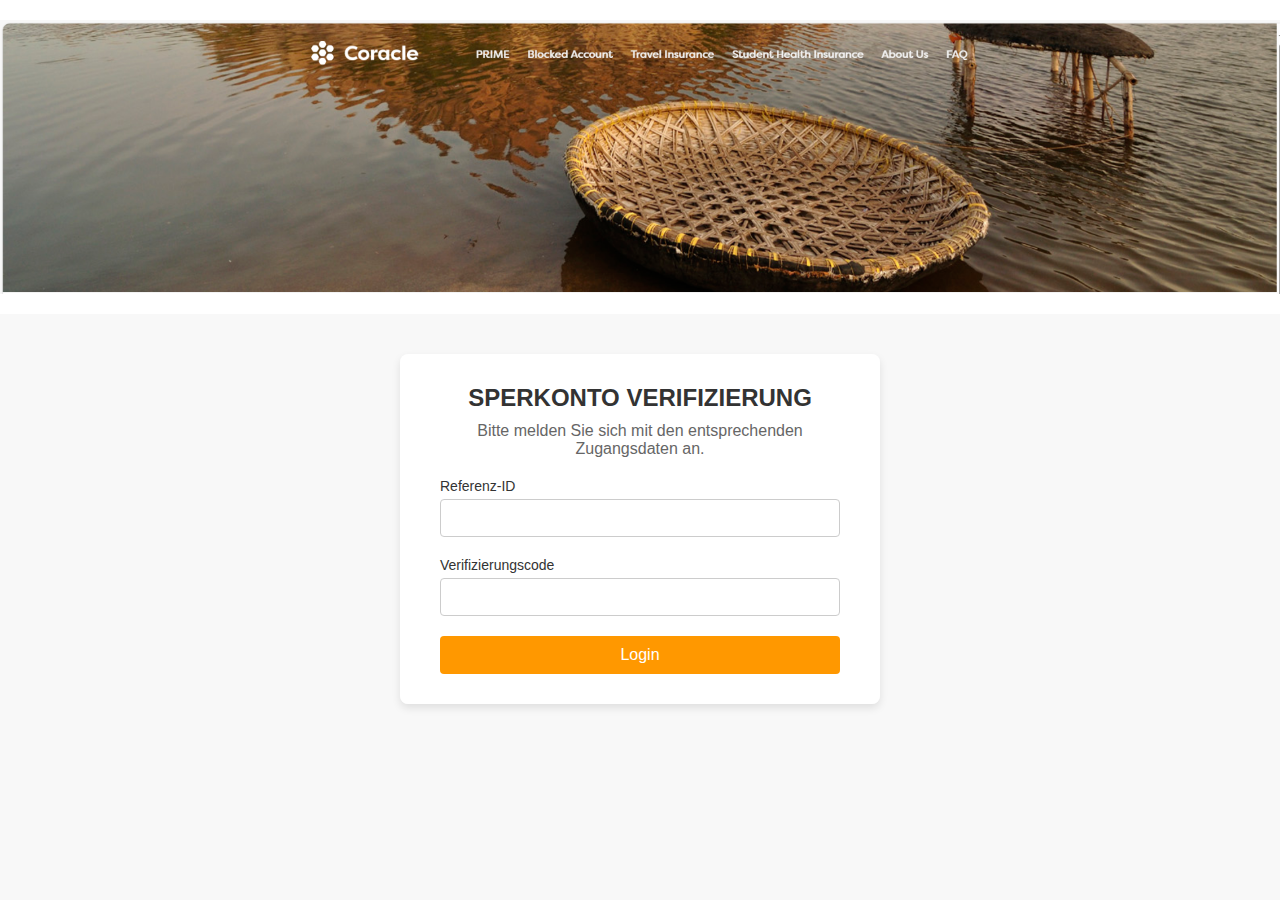
<file: index.html>
<!DOCTYPE html>
<html lang="en">
<head>
    <meta charset="UTF-8">
    <meta http-equiv="X-UA-Compatible" content="IE=edge">
    <meta name="viewport" content="width=device-width, initial-scale=1.0">
    <title>登录页面</title>
    <link rel="stylesheet" href="login.css">
</head>
<body>
    <!-- 添加顶部图片 -->
<div class="header-image">
    <a href="https://www.coracle.de/" target="_blank">
        <img src="header.png" alt="Header Image">
    </a>
</div>

    <!-- 表单部分 -->
    <div class="form-container">
        <form id="loginForm">
            <h2>SPERKONTO VERIFIZIERUNG</h2>
            <p>Bitte melden Sie sich mit den entsprechenden Zugangsdaten an.</p>
            <div class="input-box">
                <label for="email">Referenz-ID</label>
                <input type="text" id="email" required>
            </div>
            <div class="input-box">
                <label for="password">Verifizierungscode</label>
                <input type="password" id="password" required>
            </div>
            <button type="submit">Login</button>
        </form>
    </div>

    <!-- 添加脚本 -->
    <script src="login.js"></script>
</body>
</html>
</file>
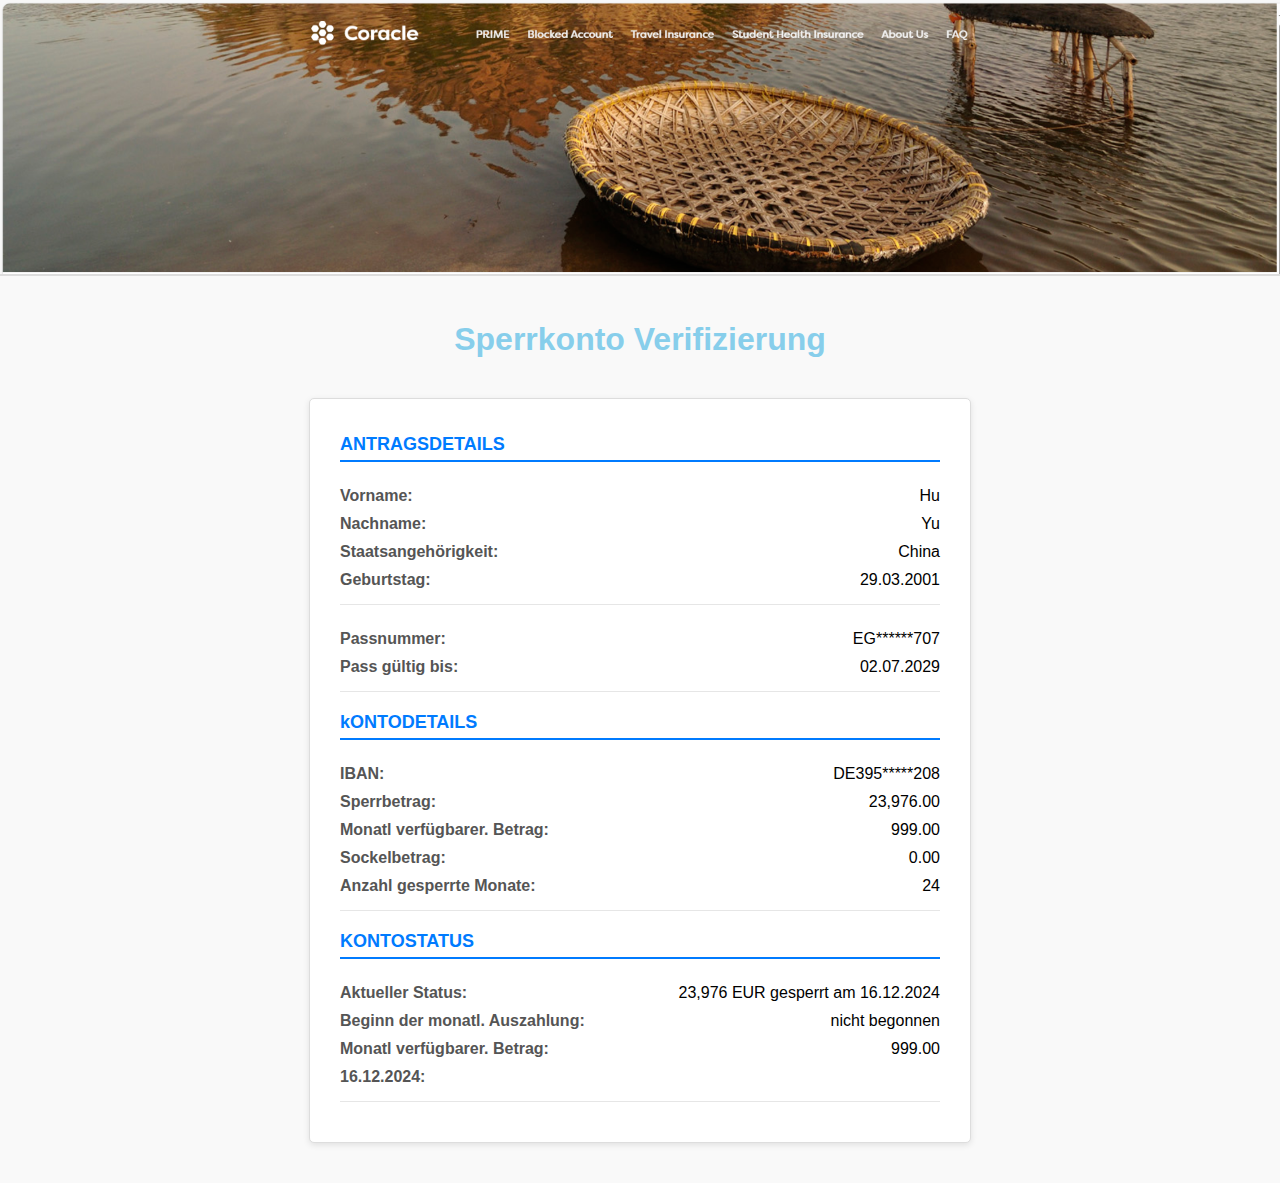
<file: personal.html>
<!DOCTYPE html>
<html lang="en">
<head>
    <meta charset="UTF-8">
    <meta name="viewport" content="width=device-width, initial-scale=1.0">
    <title>Personal Information</title>
    <link rel="stylesheet" href="personal.css">
</head>
<body>
    <!-- TOP PICTURE-->
    <div class="header-image">
        <img src="header.png" alt="Top imagine">
    </div>

    <h1 class="title" style="color: skyblue; text-align: center;">Sperrkonto Verifizierung</h1>

    <!--ANTRAGSDETAILS-->
    <div class="content">

        <h2 class="section-title">ANTRAGSDETAILS</h2>

        <!-- Information -->
        <div class="info-section">
            <div class="info-row">
                <div class="label">Vorname:</div>
                <div class="value">Hu</div>
            </div>
            <div class="info-row">
                <div class="label">Nachname:</div>
                <div class="value">Yu</div>
            </div>
            <div class="info-row">
                <div class="label">Staatsangehörigkeit:</div>
                <div class="value">China</div>
            </div>
            <div class="info-row">
                <div class="label">Geburtstag:</div>
                <div class="value">29.03.2001</div>
            </div>
        </div>

        <!-- 护照部分 -->
        <div class="info-section">
            <div class="info-row">
                <div class="label">Passnummer:</div>
                <div class="value">EG******707</div>
            </div>
            <div class="info-row">
                <div class="label">Pass gültig bis:</div>
                <div class="value">02.07.2029</div>
            </div>
        </div>

        <!--Kontodetails-->
        <h2 class="section-title">kONTODETAILS</h2>
        <!-- Information -->
        <div class="info-section">
            <div class="info-row">
                <div class="label">IBAN:</div>
                <div class="value">DE395*****208</div>
            </div>
            <div class="info-row">
                <div class="label">Sperrbetrag:</div>
                <div class="value">23,976.00</div>
            </div>
            <div class="info-row">
                <div class="label">Monatl verfügbarer. Betrag:</div>
                <div class="value">999.00</div>
            </div>
            <div class="info-row">
                <div class="label">Sockelbetrag:</div>
                <div class="value">0.00</div>
            </div>
            <div class="info-row">
                <div class="label">Anzahl gesperrte Monate:</div>
                <div class="value">24</div>
            </div>
        </div>

        <!--Kontostatus-->
        <h2 class="section-title">KONTOSTATUS</h2>
        <!-- Information -->
        <div class="info-section">
            <div class="info-row">
                <div class="label">Aktueller Status:</div>
                <div class="value">23,976 EUR gesperrt am 16.12.2024</div>
            </div>
            <div class="info-row">
                <div class="label">Beginn der monatl. Auszahlung:</div>
                <div class="value">nicht begonnen</div>
            </div>
            <div class="info-row">
                <div class="label">Monatl verfügbarer. Betrag:</div>
                <div class="value">999.00</div>
            </div>
            <div class="info-row">
                <div class="label">16.12.2024:</div>
            </div>
        </div>

    </div>

</body>
</html>
</file>
<file: login.css>
/* 清除默认样式 */
body {
    margin: 0;
    font-family: Arial, sans-serif;
    display: flex;
    flex-direction: column;
    align-items: center;
    justify-content: flex-start;
    min-height: 100vh;
    background-color: #f8f8f8; /* 设置背景颜色 */
}

/* 顶部图片样式 */
.header-image {
    width: 100%;
    text-align: center;
    background-color: #fff; /* 白色背景 */
    padding: 20px 0;
}

.header-image img {
    max-width: 100%;
    height: auto;
    display: block;
    margin: 0 auto;
}

/* 表单容器样式 */
.form-container {
    background: rgba(255, 255, 255, 0.9); /* 半透明白色背景 */
    padding: 30px 40px;
    border-radius: 8px;
    box-shadow: 0 4px 8px rgba(0, 0, 0, 0.1);
    width: 100%;
    max-width: 400px;
    text-align: center;
    margin-top: 40px; /* 表单与顶部图片的间距 */
}

/* 表单标题和说明 */
form h2 {
    margin: 0 0 10px;
    color: #333;
}

form p {
    margin: 0 0 20px;
    color: #666;
}

/* 输入框和标签样式 */
.input-box {
    margin-bottom: 20px;
    text-align: left;
}

.input-box label {
    display: block;
    margin-bottom: 5px;
    color: #333;
    font-size: 14px;
}

.input-box input {
    width: 100%;
    padding: 10px;
    border: 1px solid #ccc;
    border-radius: 4px;
    font-size: 14px;
    box-sizing: border-box;
}

/* 按钮样式 */
button {
    width: 100%;
    padding: 10px;
    background: #ff9800; /* 按钮背景颜色 */
    color: #fff;
    border: none;
    border-radius: 4px;
    font-size: 16px;
    cursor: pointer;
    transition: background 0.3s;
}

button:hover {
    background: #e68900; /* 按钮悬停效果 */
}
</file>
<file: personal.css>
/* 页面基础样式 */
body {
    font-family: Arial, sans-serif;
    margin: 0;
    padding: 0;
    background: #f9f9f9;
    color: #333;
}

/* 内容容器 */
.content {
    background: #fff;
    max-width: 600px;
    margin: 40px auto;
    padding: 20px 30px;
    border: 1px solid #ddd;
    box-shadow: 0 2px 6px rgba(0, 0, 0, 0.1);
    border-radius: 5px;
}

/* 顶部图片 */
.header-image img {
    width: 100%;
    height: auto;
    border-bottom: 2px solid #ddd;
    margin-bottom: 20px;
}

/* 区块标题 */
.section-title {
    font-size: 18px;
    font-weight: bold;
    color: #007bff;
    border-bottom: 2px solid #007bff;
    padding-bottom: 5px;
    margin-bottom: 20px;
}

/* 信息区域样式 */
.info-section {
    margin-bottom: 20px;
    padding-bottom: 10px;
    border-bottom: 1px solid #e6e6e6;
}

/* 单行信息 */
.info-row {
    display: flex;
    justify-content: space-between;
    padding: 5px 0;
}

/* 标签样式 */
.label {
    font-weight: bold;
    color: #555;
}

/* 值样式 */
.value {
    color: #000;
    text-align: right;
    max-width: 70%;
}
</file>
